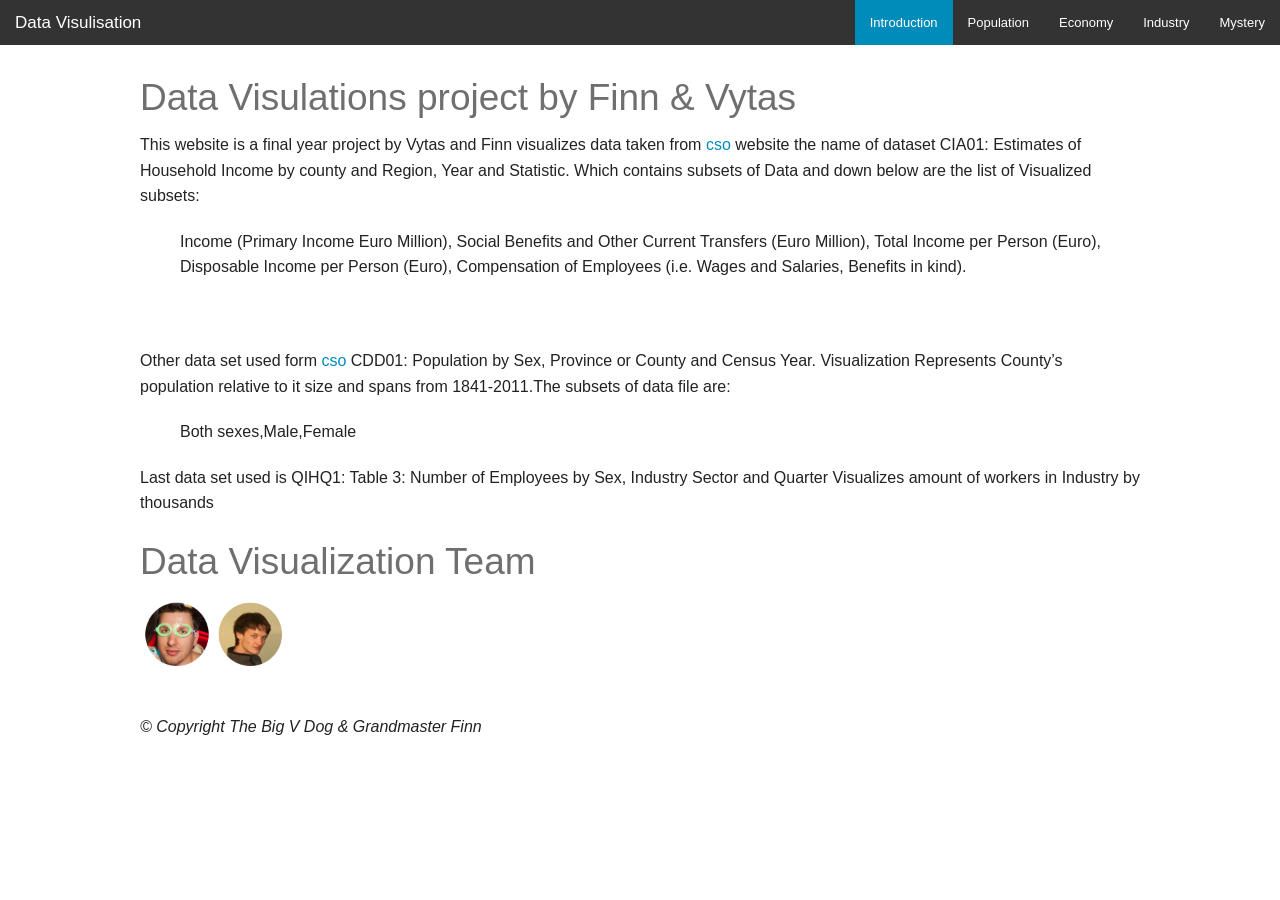
<file: Project Website/ProjectWebsite/index.html>
<!DOCTYPE html>
<html lang="en">
<head>
	<meta charset="UTF-8">
	<!-- Latest compiled and minified JavaScript -->
	<link rel="stylesheet" href="foundation/css/foundation.css" />
	<script src="foundation/js/vendor/modernizr.js"></script>
	<script src="foundation/js/vendor/jquery.js"></script>
	<script src="foundation/js/foundation/foundation.js"></script>
	<script src="foundation/js/foundation/foundation.slider.js"></script>
	<script src="http://d3js.org/d3.v3.js"></script>
	<script src="http://labratrevenge.com/d3-tip/javascripts/d3.tip.v0.6.3.js"></script>
	<script src="https://maxcdn.bootstrapcdn.com/bootstrap/3.3.4/js/bootstrap.min.js"></script>
	<link rel="stylesheet" href="style.css">
	<link href="http://netdna.bootstrapcdn.com/font-awesome/4.0.3/css/font-awesome.css" rel="stylesheet">
</head>

<body>

	<!-- Header Area -->
	<nav class="top-bar" data-topbar role="navigation">
		<ul class="title-area">
			<li class="name">
				<h1><a href="#">Data Visulisation</a></h1>
			</li>
			<!-- Remove the class "menu-icon" to get rid of menu icon. Take out "Menu" to just have icon alone -->
			<li class="toggle-topbar menu-icon"><a href="#"><span>Menu</span></a></li>
		</ul>
		<section class="top-bar-section">
			<ul class="right">
				<li class="active"><a href="index.html">Introduction</a></li>
				<li><a href="population.html">Population</a></li>
				<li ><a href="economy.html">Economy</a></li>
				<li ><a href="section-3.html">Industry</a></li>
				<li ><a href="section-4.html">Mystery</a></li>
			</ul>
		</section>
	</nav>

	<div class="row">
		<br>
		<h2 class="subheader">Data Visulations project by Finn & Vytas</h2>

		<!-- Content Area -->
		<p>This website is a final year project by Vytas and Finn visualizes data taken from  	<a href="http://www.cso.ie/webserviceclient/DatasetListing.aspx">cso</a> website the name of dataset CIA01: Estimates of Household Income by county and Region, Year and Statistic. Which contains subsets of Data and down below are the list of Visualized subsets: </p>
		 
		<p>  &nbsp&nbsp&nbsp&nbsp&nbsp&nbsp&nbsp&nbsp Income (Primary Income Euro Million),
		  	 Social Benefits and Other Current Transfers (Euro Million),
		     Total Income per Person (Euro),
		     &nbsp&nbsp&nbsp&nbsp&nbsp&nbsp&nbsp&nbsp Disposable Income per Person (Euro),
		     Compensation of Employees (i.e. Wages and Salaries, Benefits in kind).
		   </p>
		<br><br>
		<p>Other data set used form <a href="http://www.cso.ie/webserviceclient/DatasetListing.aspx">cso</a> CDD01: Population by Sex, Province or County and Census Year. Visualization Represents County’s population relative to it size and spans from 1841-2011.The subsets of data file are:</p>
		<p>&nbsp&nbsp&nbsp&nbsp&nbsp&nbsp&nbsp&nbsp Both sexes,Male,Female </p>
		<p>Last data set used is QIHQ1: Table 3: Number of Employees by Sex, Industry Sector and Quarter
Visualizes amount of workers in Industry by thousands</p>


		
		<h2 class="subheader">Data Visualization Team</h2>
		<img src="Images/Vytas.png" alt="Smiley face" height="70" width="70">
		<img src="Images/Finn.png" alt="Smiley face" height="70" width="70">
		

	</div>


	<!-- Footer Area -->
	<br><br>
	<footer class="row">
		<p><i>&#169; Copyright The Big V Dog & Grandmaster Finn</i></p>
	</footer>

	<!-- Scripts -->
	<script src="foundation/js/vendor/jquery.js">
	</script>
	<script src="foundation/js/foundation.min.js"></script>
</body>
</html>
</file>
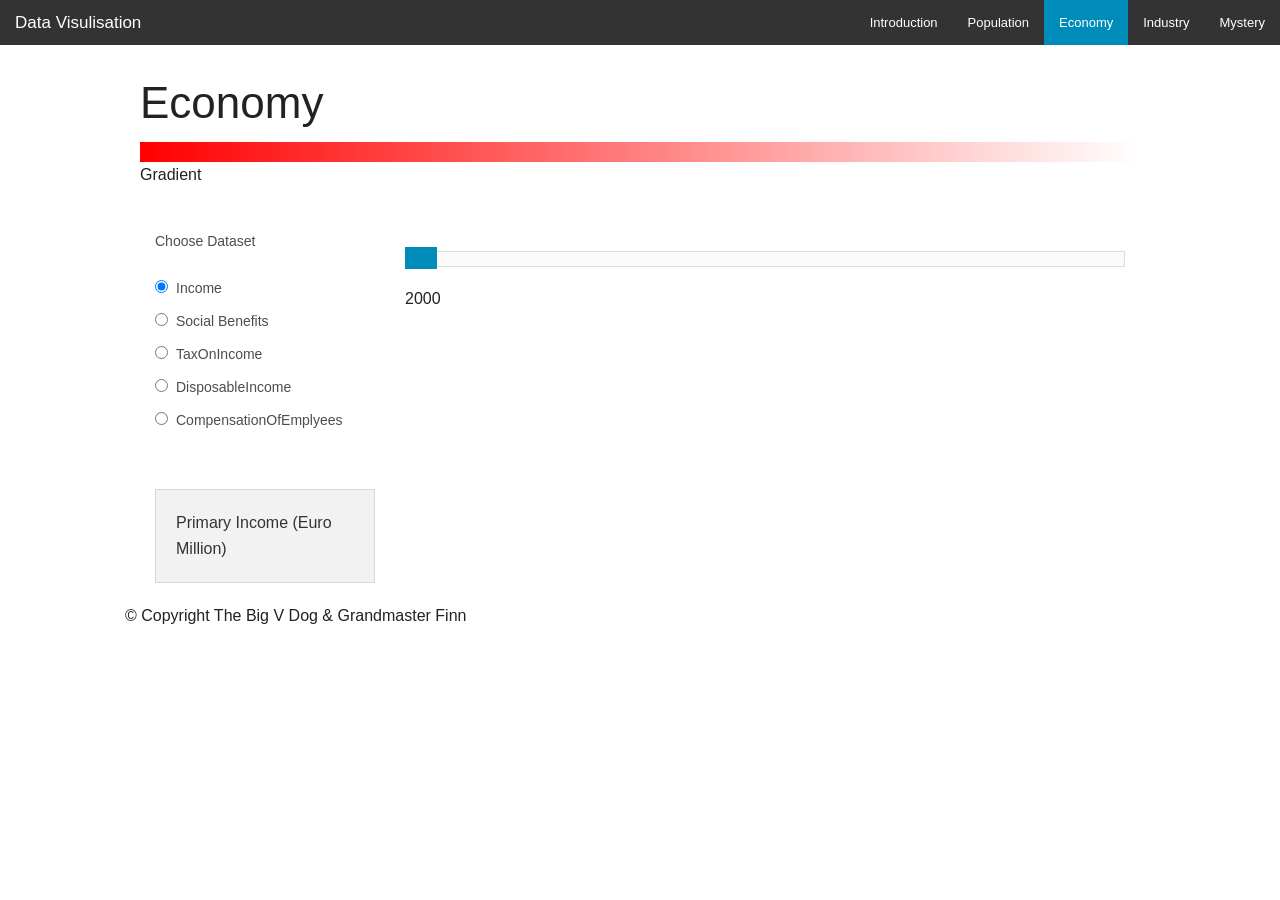
<file: Project Website/ProjectWebsite/economy.html>
<!DOCTYPE html>
<html lang="en">
<head>
	<meta charset="UTF-8">
	<!-- Latest compiled and minified JavaScript -->
	<script src="https://maxcdn.bootstrapcdn.com/bootstrap/3.3.4/js/bootstrap.min.js"></script>
	<link rel="stylesheet" href="foundation/css/foundation.css" />
	<script src="foundation/js/vendor/modernizr.js"></script>
	<script src="foundation/js/vendor/jquery.js"></script>
	<script src="foundation/js/foundation/foundation.js"></script>
	<script src="foundation/js/foundation/foundation.slider.js"></script>
	<script src="http://d3js.org/d3.v3.js"></script>
	<script src="http://labratrevenge.com/d3-tip/javascripts/d3.tip.v0.6.3.js"></script>
	<link rel="stylesheet" href="style.css">
	<style type="text/css">
	</style>
</head>

<body>

	<!-- Header Area -->
	<nav class="top-bar" data-topbar role="navigation">
		<ul class="title-area">
			<li class="name">
				<h1><a href="#">Data Visulisation</a></h1>
			</li>
			<!-- Remove the class "menu-icon" to get rid of menu icon. Take out "Menu" to just have icon alone -->
			<li class="toggle-topbar menu-icon"><a href="#"><span>Menu</span></a></li>
		</ul>
		<section class="top-bar-section">
			<ul class="right">
				<li><a href="index.html">Introduction</a></li>
				<li><a href="population.html">Population</a></li>
				<li class="active" ><a href="economy.html">Economy</a></li>
				<li ><a href="section-3.html">Industry</a></li>
				<li ><a href="section-4.html">Mystery</a></li>
			</ul>
		</section>
	</nav>

	<div class="row">
		<br>

		<h1>Economy</h1>
		<div class="redtowhite"></div>
		<p>Gradient</p>
		<br>
		<!-- Content Area -->

		<div class="large-9 push-3 columns">

			<div id="ireland"></div>
			<div>
				<!-- slider -->
				<div class="range-slider" data-slider data-options="display_selector: #sliderOutput3; start: 2000; end:2012 ; initial: 2000;" id="slider" >
					<span class="range-slider-handle" role="slider" tabindex="0" ></span>
					<span class="range-slider-active-segment"></span>
				</div>
				<div>
					<span id="sliderOutput3"></span>
				</div>

			</div>
		</div>

		<div class="large-3 pull-9 columns">




			<label>Choose Dataset</label>
			<br>
			<input type="radio" checked name="pokemon"  value="Income" id="pokemonRed" ><label for="pokemonRed">Income</label><br>
			<input type="radio"   name="pokemon" value="SocialBenefits" id="pokemonBlue" ><label for="pokemonBlue">Social Benefits</label><br>
			<input type="radio" name="pokemon" value="TaxOnIncome" id="pokemonOrange"><label for="pokemonOrange">TaxOnIncome</label><br>
			<input type="radio" name="pokemon" value="DisposableIncome" id="pokemonOrange"><label for="pokemonOrange">DisposableIncome</label><br>
			<input type="radio" name="pokemon" value="CompensationOfEmplyees" id="pokemonOrange"><label for="pokemonOrange">
				CompensationOfEmplyees</label><br>
				<br>
				<br>
				<div class="panel">

					<p id="DataSetInfo"></p>
				</div>

			</div>

			<footer class="row">
				<p>&#169; Copyright The Big V Dog & Grandmaster Finn</p>
			</footer>

			<script type="text/javascript" src="js/economy.js"></script>
			<script src="foundation/js/vendor/jquery.js"></script>
			<script src="foundation/js/foundation.min.js"></script>
			<script>
			$(document).foundation();
			</script>
		</body>
		</html>
</file>
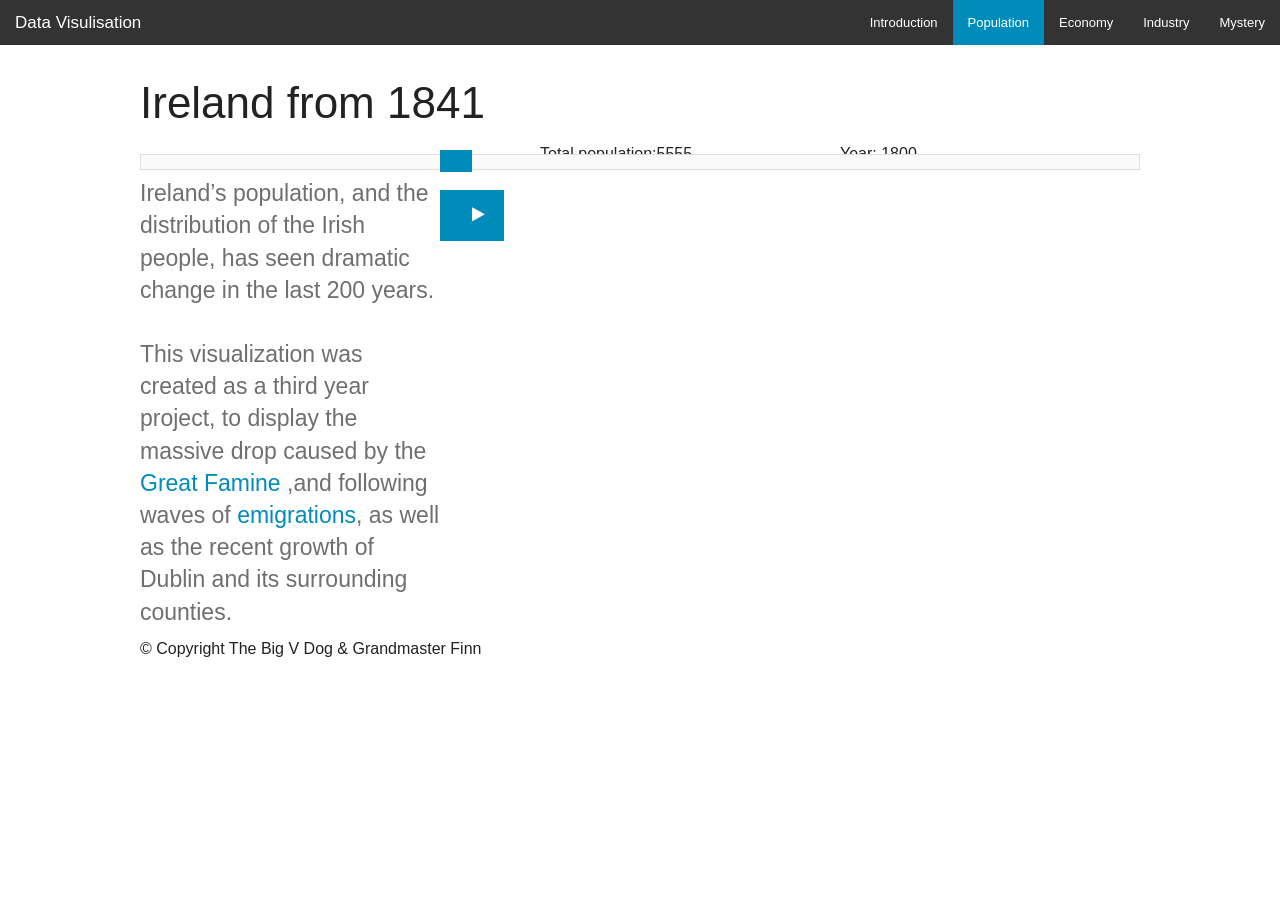
<file: Project Website/ProjectWebsite/population.html>
<!DOCTYPE html>
<html lang="en">
<head>
  <meta charset="UTF-8">
  <!-- Latest compiled and minified JavaScript -->
  <link rel="stylesheet" href="foundation/css/foundation.css" />
  <script src="foundation/js/vendor/modernizr.js"></script>
  <script src="foundation/js/vendor/jquery.js"></script>
  <script src="foundation/js/foundation/foundation.js"></script>
  <script src="foundation/js/foundation/foundation.slider.js"></script>
  <script src="http://d3js.org/d3.v3.js"></script>
  <script src="http://labratrevenge.com/d3-tip/javascripts/d3.tip.v0.6.3.js"></script>
  <script src="https://maxcdn.bootstrapcdn.com/bootstrap/3.3.4/js/bootstrap.min.js"></script>
  <link rel="stylesheet" href="style.css">
  <link href="http://netdna.bootstrapcdn.com/font-awesome/4.0.3/css/font-awesome.css" rel="stylesheet">
</head>

<body>

  <!-- Header Area -->
  <nav class="top-bar" data-topbar role="navigation">
    <ul class="title-area">
      <li class="name">
        <h1><a href="#">Data Visulisation</a></h1>
      </li>
      <!-- Remove the class "menu-icon" to get rid of menu icon. Take out "Menu" to just have icon alone -->
      <li class="toggle-topbar menu-icon"><a href="#"><span>Menu</span></a></li>
    </ul>
    <section class="top-bar-section">
      <ul class="right">
        <li><a href="index.html">Introduction</a></li>
        <li class="active"><a href="population.html">Population</a></li>
        <li ><a href="economy.html">Economy</a></li>
        <li ><a href="section-3.html">Industry</a></li>
        <li ><a href="section-4.html">Mystery</a></li>
      </ul>
    </section>
  </nav>

  <div class="row">
    <br>

    <h1>Ireland from 1841</h1>
    <h4 class="subheader" style="width: 300px; float: left;"><br> Ireland’s population, and the distribution of the Irish people, has seen dramatic change in the last 200 years. <br> <br>This visualization 
         was created as a third year project, to display the massive drop caused by the <a href="http://en.wikipedia.org/wiki/Great_Famine_%28Ireland%29">Great Famine</a>
		 ,and following waves of <a href=" http://en.wikipedia.org/wiki/Irish_diaspora">emigrations</a>, as well as the recent growth of Dublin and its surrounding counties.</h4>
   
    <!-- Content Area -->
      <span class="name" style="width: 300px; float: right;" id="year">Year: 1800 </span>
	  <span class="name" style="width: 300px; float: right;" id="population">Total population:5555 </span>
      <div id="ireland"> </div>

        
        <!-- slider -->
        <div class="range-slider" data-slider data-options=" start: 0; end: 23; initial: 0;" id="slider" >
          <span class="range-slider-handle" role="slider" tabindex="0"></span>
          <span class="range-slider-active-segment"></span>
        </div>

        <button id="startButton">
          <i class='fa fa-play'></i>
        </button>
      </div>


      <!-- Footer Area -->
      <footer class="row" >
        <p>&#169; Copyright The Big V Dog & Grandmaster Finn</p>
      </footer>

      <!-- Scripts -->
      <script type="text/javascript" src="js/population.js"></script>
      <script src="foundation/js/vendor/jquery.js">
      </script>
      <script src="foundation/js/foundation.min.js"></script>
    </body>
    </html>
</file>
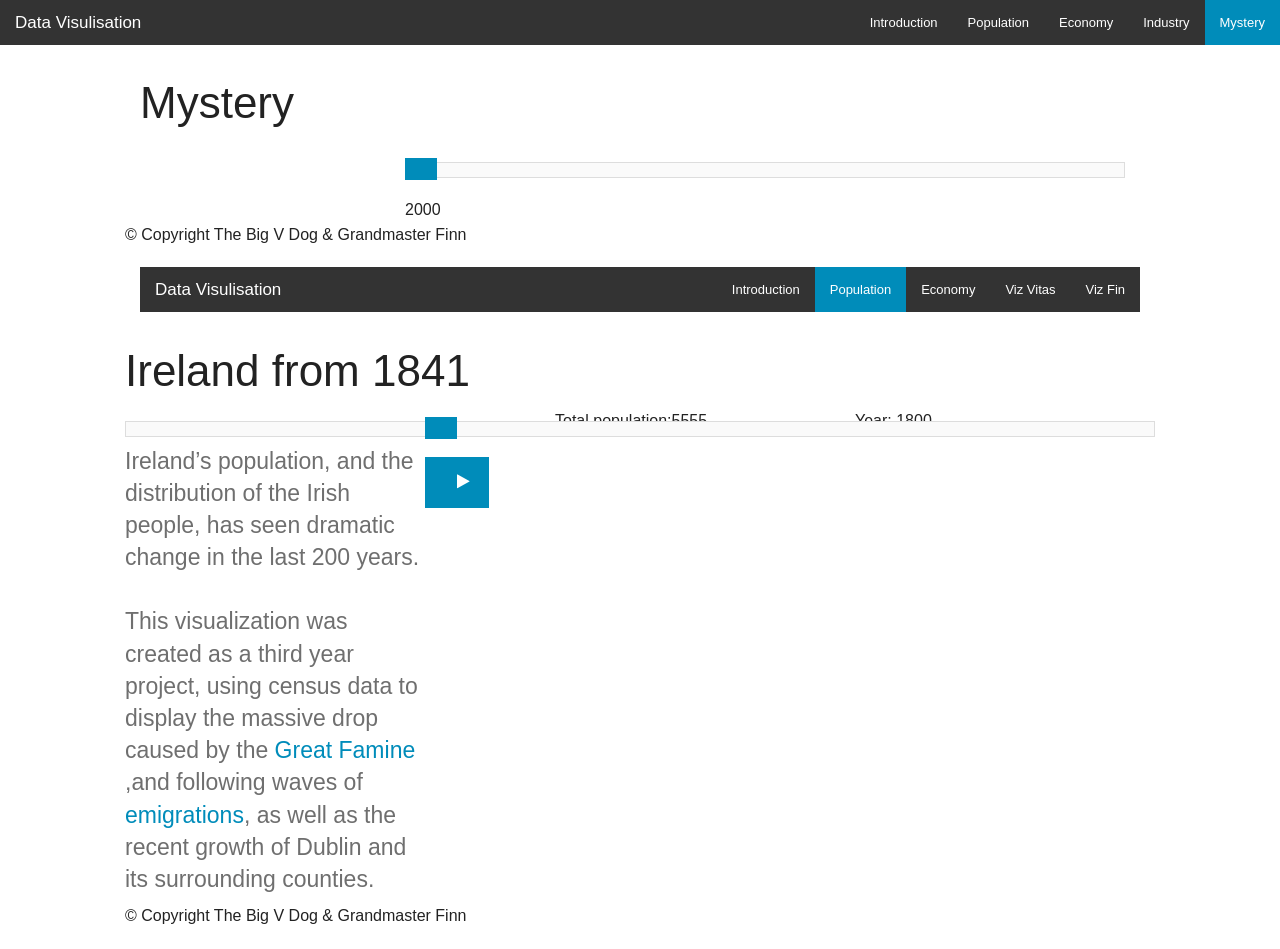
<file: Project Website/ProjectWebsite/section-4.html>
<!DOCTYPE html>
<html lang="en">
<head>
  <meta charset="UTF-8">
  <!-- Latest compiled and minified JavaScript -->
  <link rel="stylesheet" href="foundation/css/foundation.css" />
  <script src="foundation/js/vendor/modernizr.js"></script>
  <script src="foundation/js/vendor/jquery.js"></script>
  <script src="foundation/js/foundation/foundation.js"></script>
  <script src="foundation/js/foundation/foundation.slider.js"></script>
  <script src="http://d3js.org/d3.v3.js"></script>
  <script src="http://labratrevenge.com/d3-tip/javascripts/d3.tip.v0.6.3.js"></script>
  <script src="https://maxcdn.bootstrapcdn.com/bootstrap/3.3.4/js/bootstrap.min.js"></script>
  <link rel="stylesheet" href="style.css">
  <link href="http://netdna.bootstrapcdn.com/font-awesome/4.0.3/css/font-awesome.css" rel="stylesheet">
</head>

<body>


	<!-- Header Area -->
	<nav class="top-bar" data-topbar role="navigation">
		<ul class="title-area">
			<li class="name">
				<h1><a href="#">Data Visulisation</a></h1>
			</li>
			<!-- Remove the class "menu-icon" to get rid of menu icon. Take out "Menu" to just have icon alone -->
			<li class="toggle-topbar menu-icon"><a href="#"><span>Menu</span></a></li>
		</ul>
		<section class="top-bar-section">
			<ul class="right">
				<li><a href="index.html">Introduction</a></li>
				<li><a href="population.html">Population</a></li>
				<li><a href="economy.html">Economy</a></li>
				<li ><a href="section-3.html">Industry</a></li>
				<li class="active" ><a href="section-4.html">Mystery</a></li>
			</ul>
		</section>
	</nav>

	<div class="row">
		<br>

		<h1>Mystery</h1>

		<!-- Content Area -->

		<div class="large-9 push-3 columns">

			<div id="ireland"></div>
			<div>
				<!-- slider -->
				<div class="range-slider" data-slider data-options="display_selector: #sliderOutput3; start: 2000; end:2012 ; initial: 2000;" id="slider" >
					<span class="range-slider-handle" role="slider" tabindex="0" ></span>
					<span class="range-slider-active-segment"></span>
				</div>
				<div>
					<span id="sliderOutput3"></span>
				</div>

			</div>
		</div>

		<div class="large-3 pull-9 columns">




			

			</div>

			<footer class="row">
				<p>&#169; Copyright The Big V Dog & Grandmaster Finn</p>
			</footer>

			<script type="text/javascript" src="js/section3-script.js"></script>
			<script src="foundation/js/vendor/jquery.js"></script>
			<script src="foundation/js/foundation.min.js"></script>
			<script>
			$(document).foundation();
			</script>
		</body>
		</html>

  <!-- Header Area -->
  <nav class="top-bar" data-topbar role="navigation">
    <ul class="title-area">
      <li class="name">
        <h1><a href="#">Data Visulisation</a></h1>
      </li>
      <!-- Remove the class "menu-icon" to get rid of menu icon. Take out "Menu" to just have icon alone -->
      <li class="toggle-topbar menu-icon"><a href="#"><span>Menu</span></a></li>
    </ul>
    <section class="top-bar-section">
      <ul class="right">
        <li><a href="index.html">Introduction</a></li>
        <li class="active"><a href="population.html">Population</a></li>
        <li ><a href="economy.html">Economy</a></li>
        <li ><a href="section-3.html">Viz Vitas</a></li>
        <li ><a href="section-4.html">Viz Fin</a></li>
      </ul>
    </section>
  </nav>

  <div class="row">
    <br>

    <h1>Ireland from 1841</h1>
    <h4 class="subheader" style="width: 300px; float: left;"><br> Ireland’s population, and the distribution of the Irish people, has seen dramatic change in the last 200 years. <br> <br>This visualization 
         was created as a third year project, using census data to display the massive drop caused by the <a href="http://en.wikipedia.org/wiki/Great_Famine_%28Ireland%29">Great Famine</a>
		 ,and following waves of <a href=" http://en.wikipedia.org/wiki/Irish_diaspora">emigrations</a>, as well as the recent growth of Dublin and its surrounding counties.</h4>
   
    <!-- Content Area -->
      <span class="name" style="width: 300px; float: right;" id="year">Year: 1800 </span>
	  <span class="name" style="width: 300px; float: right;" id="population">Total population:5555 </span>
      <div id="ireland"> </div>

        
        <!-- slider -->
        <div class="range-slider" data-slider data-options=" start: 0; end: 23; initial: 0;" id="slider" >
          <span class="range-slider-handle" role="slider" tabindex="0"></span>
          <span class="range-slider-active-segment"></span>
        </div>

        <button id="startButton">
          <i class='fa fa-play'></i>
        </button>
      </div>


      <!-- Footer Area -->
      <footer class="row" >
        <p>&#169; Copyright The Big V Dog & Grandmaster Finn</p>
      </footer>

      <!-- Scripts -->
      <script type="text/javascript" src="js/section4-script.js"></script>
      <script src="foundation/js/vendor/jquery.js">
      </script>
      <script src="foundation/js/foundation.min.js"></script>
    </body>
    </html>
</file>
<file: Project Website/ProjectWebsite/style.css>
.land
{
	fill: #fff;
	stroke: #ccc;
}

.state
{
	fill: #ccc;
	stroke: #666;
}

#ireland{
	margin: 0 auto;
	text-align: center;
}

.d3-tip {
  line-height: 1;
  font-weight: bold;
  padding: 12px;
  background: rgba(0, 0, 0, 0.8);
  color: #fff;
  border-radius: 2px;
}


.d3-tip:after {
  box-sizing: border-box;
  display: inline;
  font-size: 10px;
  width: 100%;
  line-height: 1;
  color: rgba(0, 0, 0, 0.8);
  content: "\0000";
  position: absolute;
  text-align: center;
}

/* Style northward tooltips differently */
.d3-tip.n:after {
  margin: -1px 0 0 0;
  top: 100%;
  left: 0;
}

.node {
    fill: #ccc;
    stroke: #fff;
    stroke-width: 2px;
}

.link {
    stroke: #777;
    stroke-width: 2px;
}

button {
    width: 30px;
}
button#slow {
    margin-left: 40px;
}

#sticky_footer {
		padding-left: 30px;
		color: white;
    position: fixed;
    bottom: 0px;
    left: 0px;
    width: 100%;
    background-color: black;
}

footer{
	clear: both;
}

.redtowhite{
	background: -webkit-linear-gradient(left, red, white); /* For Safari 5.1 to 6.0 */
background: -o-linear-gradient(right, red, white); /* For Opera 11.1 to 12.0 */
background: -moz-linear-gradient(right, red, white); /* For Firefox 3.6 to 15 */
background: linear-gradient(right, red, white); /* Standard syntax */
	width: 100%;
	height: 20px;
}
</file>
